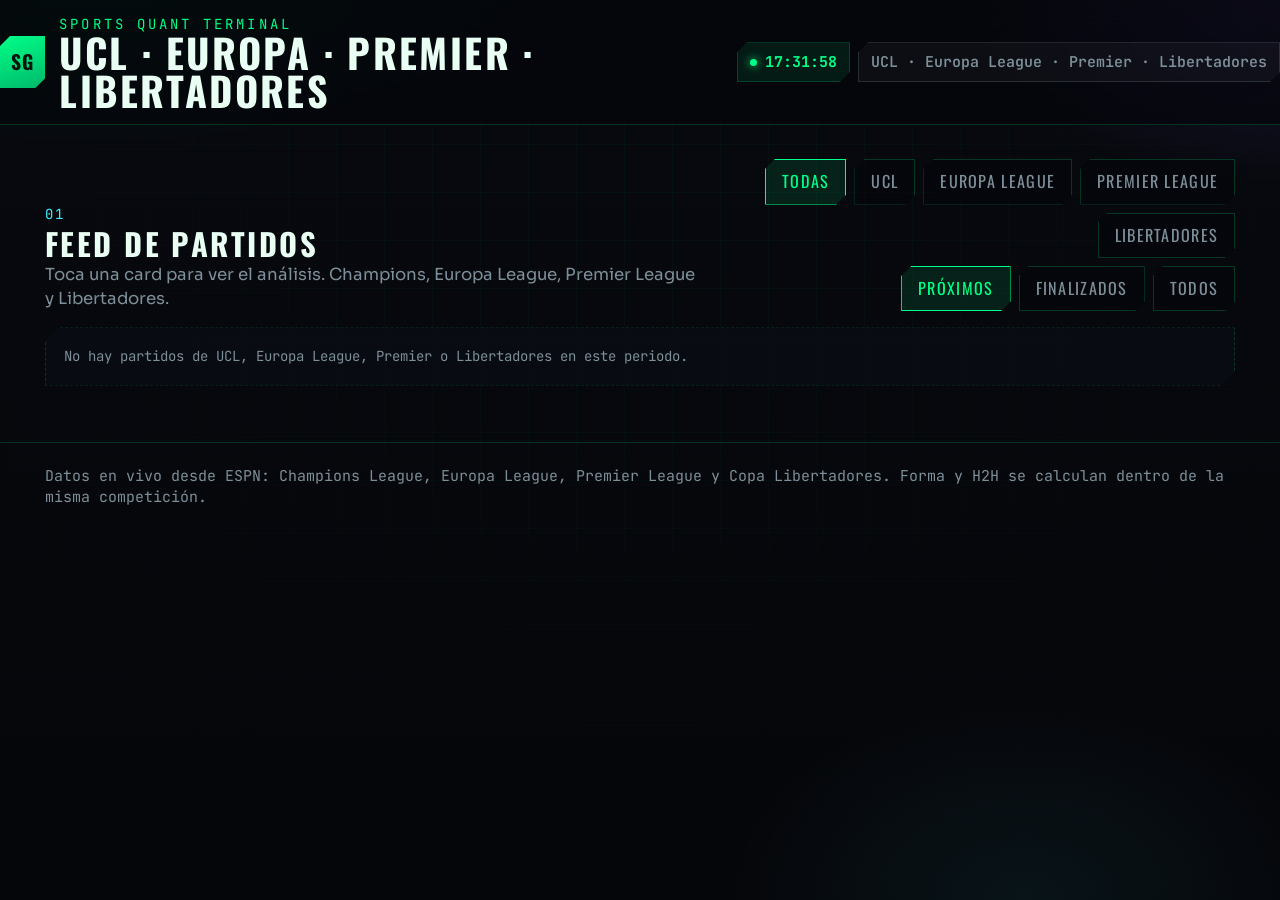
<file: index.html>
<!DOCTYPE html>
<html lang="es">
<head>
  <meta charset="UTF-8" />
  <meta name="viewport" content="width=device-width, initial-scale=1.0" />
  <meta name="theme-color" content="#05060a" />
  <title>SIGNAL · UCL · Europa · Premier · Libertadores</title>
  <link rel="preconnect" href="https://fonts.googleapis.com" />
  <link rel="preconnect" href="https://fonts.gstatic.com" crossorigin />
  <link href="https://fonts.googleapis.com/css2?family=JetBrains+Mono:wght@400;600;700&family=Oswald:wght@500;600;700&family=Sora:wght@400;500;600&display=swap" rel="stylesheet" />
  <link rel="stylesheet" href="styles.css" />
</head>
<body class="is-feed">
  <div class="fx-grid" aria-hidden="true"></div>
  <div class="fx-scan" aria-hidden="true"></div>

  <header class="app-header">
    <div class="wrap header-inner">
      <div class="brand">
        <div class="brand-mark" aria-hidden="true">SG</div>
        <div>
          <p class="kicker">Sports Quant Terminal</p>
          <h1>UCL · Europa · Premier · Libertadores</h1>
        </div>
      </div>
      <div class="header-meta">
        <div class="season-chip"><span></span><b id="clock">--:--:--</b></div>
        <div class="season-chip dim" id="season-label">Cuatro competiciones</div>
      </div>
    </div>
  </header>

  <main class="wrap">
    <section id="feed-block" class="feed-block">
      <div class="section-title">
        <div>
          <span class="idx">01</span>
          <h2>Feed de partidos</h2>
          <p>Toca una card para ver el análisis. Champions, Europa League, Premier League y Libertadores.</p>
        </div>
        <div class="feed-controls">
          <div class="feed-toolbar" role="tablist">
            <button type="button" class="league-tab active" data-league="all">Todas</button>
            <button type="button" class="league-tab" data-league="ucl">UCL</button>
            <button type="button" class="league-tab" data-league="uel">Europa League</button>
            <button type="button" class="league-tab" data-league="epl">Premier League</button>
            <button type="button" class="league-tab" data-league="lib">Libertadores</button>
          </div>
          <div class="feed-toolbar" role="tablist">
            <button type="button" class="feed-tab active" data-feed="upcoming">Próximos</button>
            <button type="button" class="feed-tab" data-feed="finished">Finalizados</button>
            <button type="button" class="feed-tab" data-feed="all">Todos</button>
          </div>
        </div>
      </div>
      <div id="fixtures"></div>
    </section>

    <section id="detail-view" class="detail-view">
      <div class="back-bar">
        <button type="button" id="back-feed" class="back-btn">← Volver al feed</button>
      </div>

      <section class="next-card" id="next-match" aria-live="polite"></section>
      <section class="result-card" id="result-panel" hidden></section>

      <section>
        <div class="section-title">
          <div>
            <span class="idx">02</span>
            <h2>Forma reciente</h2>
            <p>Últimos 5 · cápsulas W/D/L + barra de rendimiento</p>
          </div>
        </div>
        <div id="form" class="form-grid"></div>
      </section>

      <section class="h2h-card">
        <div class="section-title">
          <div>
            <span class="idx">03</span>
            <h2>Historial directo</h2>
            <p id="h2h-caption">Enfrentamientos previos del cruce seleccionado</p>
          </div>
        </div>
        <div id="h2h"></div>
      </section>

      <section class="pred-section">
        <div class="section-title">
          <div>
            <span class="idx">04</span>
            <h2>Modelos predictivos</h2>
            <p>Dixon-Coles · ELO 60/40 · Poisson ambos 2+</p>
          </div>
        </div>
        <div id="predictions" class="pred-grid"></div>
      </section>

      <section class="more-block">
        <div class="section-title">
          <div>
            <span class="idx">05</span>
            <h2>Más partidos</h2>
            <p>Sigue viendo el feed abajo y cambia de cruce sin volver</p>
          </div>
        </div>
        <div id="more-fixtures" class="more-rail"></div>
      </section>
    </section>
  </main>

  <footer>
    <div class="wrap">
      Datos en vivo desde ESPN: Champions League, Europa League, Premier League y Copa Libertadores. Forma y H2H se calculan dentro de la misma competición.
    </div>
  </footer>

  <script src="predicciones.js"></script>
  <script src="app.js"></script>
</body>
</html>
</file>
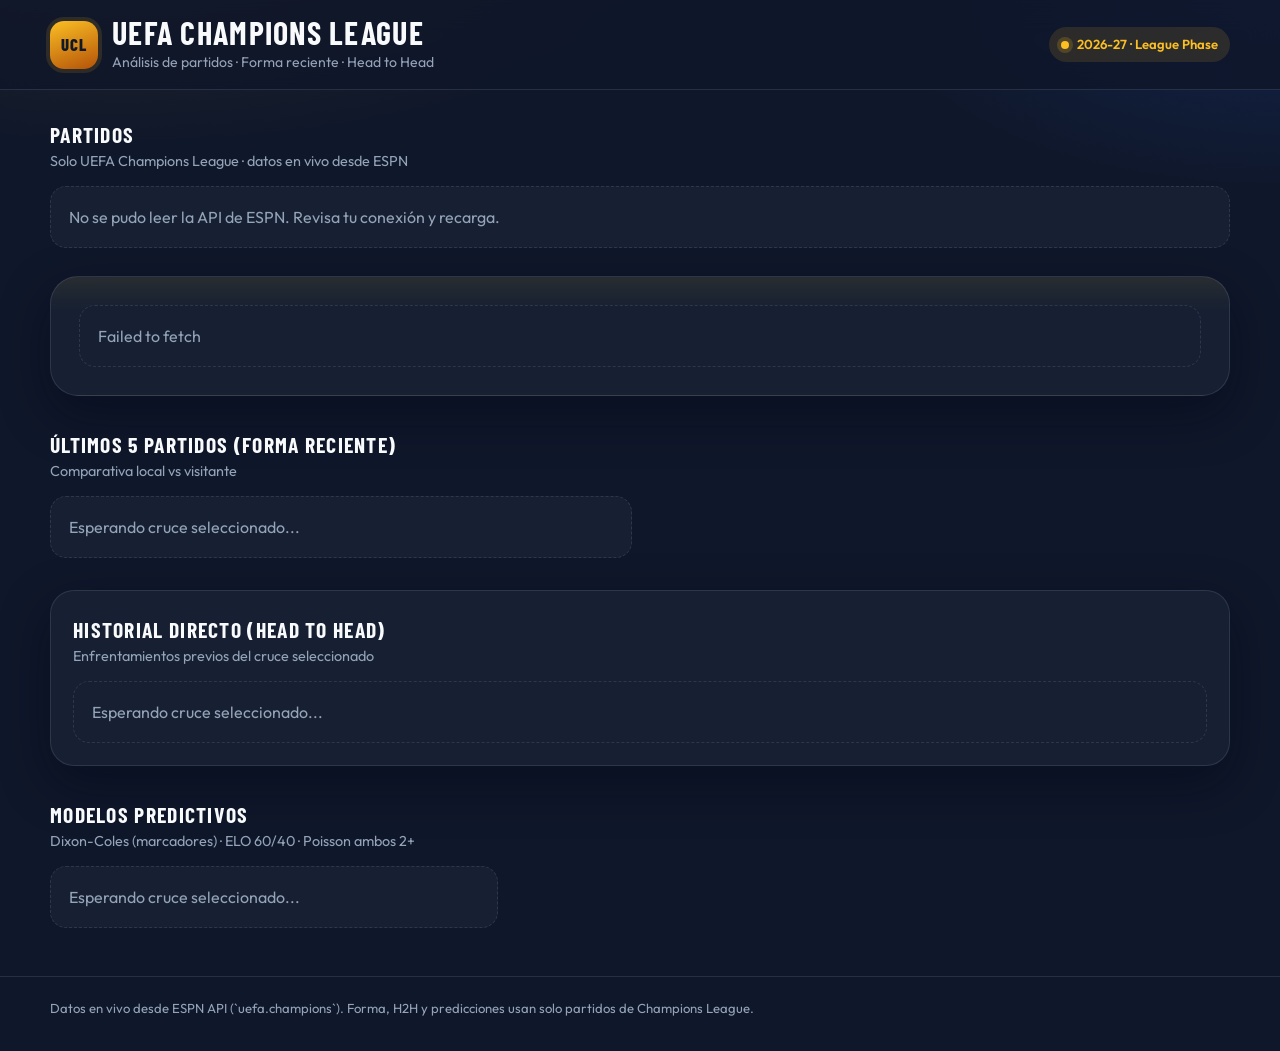
<file: html/index.html>
<!DOCTYPE html>
<html lang="es">
<head>
  <meta charset="UTF-8" />
  <meta name="viewport" content="width=device-width, initial-scale=1.0" />
  <meta name="theme-color" content="#0f172a" />
  <title>Champions League · Análisis de Partidos</title>
  <link rel="preconnect" href="https://fonts.googleapis.com" />
  <link rel="preconnect" href="https://fonts.gstatic.com" crossorigin />
  <link href="https://fonts.googleapis.com/css2?family=Barlow+Condensed:wght@600;700;800&family=Outfit:wght@400;500;600;700&display=swap" rel="stylesheet" />
  <link rel="stylesheet" href="../css/styles.css" />
</head>
<body>
  <header class="app-header">
    <div class="wrap header-inner">
      <div class="brand">
        <div class="brand-mark" aria-hidden="true">UCL</div>
        <div>
          <h1>UEFA Champions League</h1>
          <p>Análisis de partidos · Forma reciente · Head to Head</p>
        </div>
      </div>
      <div class="season-chip"><span></span> 2026-27 · League Phase</div>
    </div>
  </header>

  <main class="wrap">
    <section>
      <div class="section-title">
        <div>
          <h2>Partidos</h2>
          <p>Solo UEFA Champions League · datos en vivo desde ESPN</p>
        </div>
      </div>
      <div id="fixtures" class="fixtures-row"></div>
    </section>

    <section class="next-card" id="next-match" aria-live="polite"></section>
    <section class="result-card" id="result-panel" hidden></section>

    <section>
      <div class="section-title">
        <div>
          <h2>Últimos 5 partidos (forma reciente)</h2>
          <p>Comparativa local vs visitante</p>
        </div>
      </div>
      <div id="form" class="form-grid"></div>
    </section>

    <section class="h2h-card">
      <div class="section-title">
        <div>
          <h2>Historial directo (Head to Head)</h2>
          <p id="h2h-caption">Enfrentamientos previos del cruce seleccionado</p>
        </div>
      </div>
      <div id="h2h"></div>
    </section>

    <section class="pred-section">
      <div class="section-title">
        <div>
          <h2>Modelos predictivos</h2>
          <p>Dixon-Coles (marcadores) · ELO 60/40 · Poisson ambos 2+</p>
        </div>
      </div>
      <div id="predictions" class="pred-grid"></div>
    </section>
  </main>

  <footer>
    <div class="wrap">
      Datos en vivo desde ESPN API (`uefa.champions`). Forma, H2H y predicciones usan solo partidos de Champions League.
    </div>
  </footer>

  <script src="../javascript/predicciones.js"></script>
  <script src="../javascript/app.js"></script>
</body>
</html>
</file>
<file: styles.css>
:root {
  --void: #05060a;
  --abyss: #07090e;
  --panel: rgba(10, 14, 22, 0.72);
  --panel-2: rgba(14, 18, 28, 0.88);
  --line: rgba(0, 255, 136, 0.18);
  --line-hot: rgba(255, 61, 110, 0.45);
  --neon: #00ff88;
  --neon-2: #3df0ff;
  --volt: #ffee00;
  --violet: #8b5cff;
  --hot: #ff3d6e;
  --text: #e9fff4;
  --muted: #7d8f99;
  --win: #00ff88;
  --draw: #ffee00;
  --loss: #ff3d6e;
  --mono: "JetBrains Mono", ui-monospace, monospace;
  --display: "Oswald", Impact, sans-serif;
  --ui: "Sora", system-ui, sans-serif;
  --cut: polygon(14px 0, 100% 0, 100% calc(100% - 14px), calc(100% - 14px) 100%, 0 100%, 0 14px);
  --cut-sm: polygon(10px 0, 100% 0, 100% calc(100% - 10px), calc(100% - 10px) 100%, 0 100%, 0 10px);
}

* {
  box-sizing: border-box;
  margin: 0;
  padding: 0;
}

html {
  font-size: 17px;
}

html, body {
  min-height: 100%;
}

body {
  font-family: var(--ui);
  color: var(--text);
  background: var(--void);
  line-height: 1.45;
  overflow-x: hidden;
}

body.is-feed .detail-view {
  display: none;
}

body.is-detail .feed-block {
  display: none;
}

body.is-detail header.app-header {
  display: none;
}

.detail-view {
  scroll-margin-top: 88px;
}

.back-bar {
  position: sticky;
  top: 0;
  z-index: 30;
  margin: 0 -4px 16px;
  padding: 10px 4px 12px;
  background: rgba(5, 6, 10, 0.92);
  backdrop-filter: blur(18px);
}

.back-btn {
  min-height: 48px;
  padding: 12px 18px;
  clip-path: var(--cut-sm);
  border: 1px solid var(--line);
  background: rgba(0, 255, 136, 0.12);
  color: var(--neon);
  font-family: var(--display);
  font-size: 1rem;
  letter-spacing: 0.08em;
  text-transform: uppercase;
  transition: transform 0.18s ease, box-shadow 0.18s ease;
}

.back-btn:hover,
.back-btn:focus-visible {
  transform: translateX(-4px);
  box-shadow: 0 0 18px rgba(0, 255, 136, 0.25);
}

.more-block {
  margin-top: 36px;
}

.more-rail {
  display: flex;
  gap: 14px;
  overflow-x: auto;
  scroll-snap-type: x mandatory;
  padding: 4px 2px 12px;
  -webkit-overflow-scrolling: touch;
}

.more-rail .fixture-chip {
  flex: 0 0 min(78vw, 300px);
  width: min(78vw, 300px);
  scroll-snap-align: start;
}

.fx-grid {
  position: fixed;
  inset: 0;
  pointer-events: none;
  z-index: 0;
  background:
    radial-gradient(900px 420px at 8% -8%, rgba(0, 255, 136, 0.1), transparent 52%),
    radial-gradient(700px 380px at 100% 0%, rgba(139, 92, 255, 0.16), transparent 48%),
    radial-gradient(600px 400px at 80% 100%, rgba(61, 240, 255, 0.06), transparent 50%),
    linear-gradient(var(--abyss), var(--void));
}

.fx-grid::after {
  content: "";
  position: absolute;
  inset: 0;
  background-image:
    linear-gradient(rgba(0, 255, 136, 0.035) 1px, transparent 1px),
    linear-gradient(90deg, rgba(0, 255, 136, 0.035) 1px, transparent 1px);
  background-size: 48px 48px;
  mask-image: radial-gradient(circle at 50% 20%, #000 0%, transparent 78%);
}

.fx-scan {
  position: fixed;
  inset: 0;
  pointer-events: none;
  z-index: 1;
  background: repeating-linear-gradient(
    to bottom,
    rgba(255, 255, 255, 0.015) 0 1px,
    transparent 1px 4px
  );
  mix-blend-mode: overlay;
}

img {
  max-width: 100%;
  display: block;
}

button {
  font: inherit;
  color: inherit;
  background: none;
  border: 0;
  cursor: pointer;
}

.wrap {
  width: 100%;
  max-width: none;
  margin: 0 auto;
  padding-inline: clamp(20px, 3.5vw, 56px);
  position: relative;
  z-index: 2;
}

header.app-header {
  position: sticky;
  top: 0;
  z-index: 20;
  backdrop-filter: blur(22px) saturate(1.4);
  background: rgba(5, 6, 10, 0.72);
  border-bottom: 1px solid var(--line);
}

.header-inner {
  display: flex;
  align-items: center;
  justify-content: space-between;
  gap: 16px;
  padding: 14px 0;
}

.brand {
  display: flex;
  align-items: center;
  gap: 14px;
}

.brand-mark {
  width: 52px;
  height: 52px;
  display: grid;
  place-items: center;
  clip-path: var(--cut-sm);
  background: linear-gradient(160deg, var(--neon), #00b86b);
  color: #04140c;
  font-family: var(--display);
  font-weight: 700;
  font-size: 1.15rem;
  letter-spacing: 0.06em;
  box-shadow: 0 0 24px rgba(0, 255, 136, 0.35);
}

.kicker {
  font-family: var(--mono);
  font-size: 0.82rem;
  letter-spacing: 0.22em;
  text-transform: uppercase;
  color: var(--neon);
}

.brand h1 {
  font-family: var(--display);
  font-size: clamp(1.7rem, 3.2vw, 2.35rem);
  letter-spacing: 0.06em;
  text-transform: uppercase;
  line-height: 0.95;
}

.header-meta {
  display: flex;
  gap: 8px;
  align-items: center;
}

.season-chip {
  display: inline-flex;
  align-items: center;
  gap: 8px;
  padding: 8px 12px;
  clip-path: var(--cut-sm);
  background: rgba(0, 255, 136, 0.08);
  border: 1px solid var(--line);
  color: var(--neon);
  font-family: var(--mono);
  font-size: 0.88rem;
  font-weight: 600;
  white-space: nowrap;
}

.season-chip.dim {
  color: var(--muted);
  border-color: rgba(125, 143, 153, 0.25);
  background: rgba(255, 255, 255, 0.03);
}

.season-chip span {
  width: 7px;
  height: 7px;
  border-radius: 50%;
  background: var(--neon);
  box-shadow: 0 0 10px var(--neon);
  animation: pulse 1.8s ease-in-out infinite;
}

@keyframes pulse {
  0%, 100% { opacity: 1; transform: scale(1); }
  50% { opacity: 0.45; transform: scale(0.7); }
}

main {
  padding: 26px 0 56px;
}

.section-title {
  display: flex;
  align-items: end;
  justify-content: space-between;
  gap: 12px;
  margin: 8px 0 16px;
}

.section-title h2 {
  font-family: var(--display);
  text-transform: uppercase;
  letter-spacing: 0.08em;
  font-size: clamp(1.55rem, 2.4vw, 1.9rem);
  line-height: 1;
}

.section-title p {
  color: var(--muted);
  font-size: 0.98rem;
  margin-top: 4px;
}

.idx {
  display: inline-block;
  font-family: var(--mono);
  font-size: 0.82rem;
  color: var(--neon-2);
  letter-spacing: 0.18em;
  margin-bottom: 4px;
}

.feed-controls {
  display: flex;
  flex-direction: column;
  align-items: flex-end;
  gap: 8px;
}

.feed-toolbar {
  display: flex;
  flex-wrap: wrap;
  gap: 8px;
  justify-content: flex-end;
}

.feed-tab,
.league-tab {
  padding: 10px 16px;
  clip-path: var(--cut-sm);
  border: 1px solid rgba(0, 255, 136, 0.2);
  background: rgba(5, 6, 10, 0.45);
  color: var(--muted);
  font-family: var(--display);
  letter-spacing: 0.08em;
  text-transform: uppercase;
  font-size: 0.95rem;
  transition: border-color 0.18s ease, color 0.18s ease, background 0.18s ease;
}

.feed-tab:hover,
.feed-tab.active,
.league-tab:hover,
.league-tab.active {
  color: var(--neon);
  border-color: var(--neon);
  background: rgba(0, 255, 136, 0.1);
}

.league-tab[data-league="epl"].active,
.league-tab[data-league="epl"]:hover {
  color: var(--violet);
  border-color: var(--violet);
  background: rgba(139, 92, 255, 0.12);
}

.league-tab[data-league="lib"].active,
.league-tab[data-league="lib"]:hover {
  color: var(--volt);
  border-color: var(--volt);
  background: rgba(255, 238, 0, 0.1);
}

.league-tab[data-league="uel"].active,
.league-tab[data-league="uel"]:hover {
  color: #ff8a3d;
  border-color: #ff8a3d;
  background: rgba(255, 138, 61, 0.12);
}

.chip-league.epl { color: var(--violet); }
.chip-league.lib { color: var(--volt); }
.chip-league.ucl { color: var(--neon); }
.chip-league.uel { color: #ff8a3d; }

.jornada {
  margin-bottom: 28px;
}

.jornada h3 {
  font-family: var(--mono);
  font-size: 0.92rem;
  letter-spacing: 0.08em;
  text-transform: uppercase;
  color: var(--neon-2);
  margin-bottom: 12px;
}

.fixtures-grid {
  display: grid;
  grid-template-columns: repeat(auto-fill, minmax(min(100%, 320px), 1fr));
  gap: 16px 18px;
  position: relative;
  z-index: 5;
}

.state-box {
  width: 100%;
  padding: 18px;
  clip-path: var(--cut);
  background: var(--panel);
  border: 1px dashed var(--line);
  color: var(--muted);
  font-family: var(--mono);
  font-size: 0.82rem;
}

.badge img {
  width: 68%;
  height: 68%;
  object-fit: contain;
}

.muted {
  color: var(--muted);
  margin-top: 10px;
}

.fixture-chip {
  text-align: left;
  padding: 18px 18px 16px;
  min-height: 132px;
  width: 100%;
  clip-path: var(--cut-sm);
  background: var(--panel-2);
  border: 1px solid rgba(0, 255, 136, 0.14);
  position: relative;
  overflow: hidden;
  display: flex;
  flex-direction: column;
  gap: 6px;
  transition: transform 0.22s ease, border-color 0.22s ease, box-shadow 0.22s ease;
}

.chip-league {
  font-family: var(--mono);
  font-size: 0.78rem;
  letter-spacing: 0.14em;
  text-transform: uppercase;
  color: var(--neon);
}

.fixture-chip::before {
  content: "";
  position: absolute;
  top: 0;
  left: 0;
  width: 3px;
  height: 100%;
  background: var(--neon);
  transform: scaleY(0.35);
  transform-origin: top;
  transition: transform 0.22s ease;
}

.fixture-chip:hover,
.fixture-chip:focus-visible {
  transform: translate3d(4px, -5px, 0);
  border-color: var(--neon);
  box-shadow: 0 16px 32px rgba(0, 0, 0, 0.35), 0 0 24px rgba(0, 255, 136, 0.12);
}

.fixture-chip:hover::before,
.fixture-chip.active::before {
  transform: scaleY(1);
}

.fixture-chip.active {
  background: linear-gradient(180deg, rgba(0, 255, 136, 0.12), var(--panel-2));
  border-color: var(--neon);
  box-shadow: 0 0 0 1px rgba(0, 255, 136, 0.2), 0 0 28px rgba(0, 255, 136, 0.12);
}

.fixture-chip.finished {
  background: linear-gradient(180deg, rgba(255, 61, 110, 0.18), #12080c);
  border-color: var(--line-hot);
}

.fixture-chip.finished::before {
  background: var(--hot);
}

.fixture-chip.finished.active {
  box-shadow: 0 0 0 1px rgba(255, 61, 110, 0.35);
}

.fixture-chip.finished small,
.fixture-chip.finished em {
  color: #ff9ab3;
}

.fixture-chip em {
  display: block;
  margin-top: auto;
  font-size: 0.95rem;
  font-style: normal;
  font-family: var(--mono);
  font-weight: 700;
  color: var(--neon);
}

.fixture-chip em.live-slot {
  color: var(--volt);
}

.fixture-chip small {
  display: block;
  color: var(--muted);
  font-family: var(--mono);
  font-size: 0.82rem;
  letter-spacing: 0.06em;
}

.fixture-chip strong {
  display: block;
  font-family: var(--display);
  font-size: 1.28rem;
  letter-spacing: 0.05em;
  text-transform: uppercase;
}

.panel-shell {
  position: relative;
  clip-path: var(--cut);
  background:
    linear-gradient(180deg, rgba(0, 255, 136, 0.08), transparent 30%),
    var(--panel);
  border: 1px solid var(--line);
  backdrop-filter: blur(18px) saturate(1.25);
  box-shadow:
    0 24px 50px rgba(0, 0, 0, 0.4),
    inset 0 1px 0 rgba(255, 255, 255, 0.05);
}

.next-card,
.result-card,
.h2h-card,
.form-card,
.pred-card {
  clip-path: var(--cut);
  background:
    linear-gradient(180deg, rgba(0, 255, 136, 0.07), transparent 32%),
    var(--panel);
  border: 1px solid var(--line);
  backdrop-filter: blur(18px) saturate(1.2);
  box-shadow: 0 22px 48px rgba(0, 0, 0, 0.42);
  padding: 24px;
}

.next-card {
  margin-bottom: 18px;
  padding: 28px;
}

.next-card.is-finished,
.result-card {
  background:
    linear-gradient(180deg, rgba(255, 61, 110, 0.16), var(--panel));
  border-color: var(--line-hot);
}

.result-card {
  margin: 0 0 22px;
}

.next-meta,
.result-meta {
  display: flex;
  flex-wrap: wrap;
  gap: 10px;
  margin-bottom: 20px;
}

.pill {
  display: inline-flex;
  align-items: center;
  gap: 8px;
  padding: 6px 11px;
  clip-path: var(--cut-sm);
  background: rgba(255, 255, 255, 0.04);
  color: var(--muted);
  font-family: var(--mono);
  font-size: 0.84rem;
  letter-spacing: 0.08em;
  text-transform: uppercase;
}

.pill.gold {
  background: rgba(0, 255, 136, 0.1);
  color: var(--neon);
}

.pill.red {
  background: rgba(255, 61, 110, 0.14);
  color: #ff9ab3;
}

.result-score {
  display: flex;
  align-items: center;
  justify-content: center;
  gap: 18px;
  font-family: var(--display);
}

.result-score b {
  font-family: var(--mono);
  font-size: clamp(2.6rem, 6vw, 3.6rem);
  letter-spacing: 0.08em;
  line-height: 1;
  color: var(--volt);
  text-shadow: 0 0 18px rgba(255, 238, 0, 0.25);
}

.result-score strong {
  font-size: 1.5rem;
  letter-spacing: 0.06em;
  text-transform: uppercase;
}

.result-winner {
  text-align: center;
  margin: 12px 0 18px;
  color: var(--muted);
  font-family: var(--mono);
  font-size: 0.82rem;
}

.result-compare {
  display: grid;
  grid-template-columns: 1fr 1fr 1fr;
  gap: 12px;
}

.result-compare article {
  background: rgba(5, 6, 10, 0.45);
  border: 1px solid var(--line);
  clip-path: var(--cut-sm);
  padding: 14px;
}

.result-compare label {
  display: block;
  color: var(--muted);
  font-family: var(--mono);
  font-size: 0.68rem;
  text-transform: uppercase;
  letter-spacing: 0.1em;
  margin-bottom: 6px;
}

.result-compare strong {
  display: block;
  margin-bottom: 8px;
  font-family: var(--display);
  letter-spacing: 0.04em;
  text-transform: uppercase;
}

.matchup {
  display: grid;
  grid-template-columns: 1fr auto 1fr;
  align-items: center;
  gap: 18px;
}

.team {
  display: flex;
  flex-direction: column;
  align-items: center;
  text-align: center;
  gap: 10px;
}

.badge {
  width: 96px;
  height: 96px;
  clip-path: polygon(50% 0%, 93% 25%, 93% 75%, 50% 100%, 7% 75%, 7% 25%);
  display: grid;
  place-items: center;
  font-family: var(--display);
  font-weight: 700;
  font-size: 1.5rem;
  letter-spacing: 0.04em;
  border: 0;
  box-shadow: 0 0 28px rgba(0, 255, 136, 0.18);
}

.team h3 {
  font-family: var(--display);
  font-size: clamp(1.35rem, 3vw, 2rem);
  text-transform: uppercase;
  letter-spacing: 0.05em;
  line-height: 1;
}

.team span {
  color: var(--muted);
  font-family: var(--mono);
  font-size: 0.72rem;
  letter-spacing: 0.12em;
  text-transform: uppercase;
}

.vs-block {
  display: grid;
  place-items: center;
  gap: 6px;
}

.vs {
  width: 62px;
  height: 62px;
  clip-path: polygon(50% 0%, 100% 50%, 50% 100%, 0 50%);
  display: grid;
  place-items: center;
  background: #05060a;
  color: var(--volt);
  font-family: var(--display);
  font-weight: 700;
  font-size: 1.25rem;
  letter-spacing: 0.08em;
  box-shadow: 0 0 0 1px rgba(255, 238, 0, 0.45), 0 0 22px rgba(255, 238, 0, 0.2);
}

.vs-block small {
  color: var(--muted);
  font-family: var(--mono);
  font-size: 0.68rem;
  text-transform: uppercase;
  letter-spacing: 0.16em;
}

.venue-row {
  display: grid;
  grid-template-columns: repeat(3, minmax(0, 1fr));
  gap: 12px;
  margin-top: 26px;
}

.venue-box {
  background: rgba(5, 6, 10, 0.5);
  border: 1px solid var(--line);
  clip-path: var(--cut-sm);
  padding: 14px 16px;
}

.venue-box label {
  display: block;
  color: var(--muted);
  font-family: var(--mono);
  font-size: 0.68rem;
  text-transform: uppercase;
  letter-spacing: 0.1em;
  margin-bottom: 4px;
}

.venue-box strong {
  font-size: 0.95rem;
}

.form-grid {
  display: grid;
  grid-template-columns: 1fr 1fr;
  gap: 16px;
  margin-bottom: 32px;
}

.form-card {
  min-width: 0;
  padding: 20px;
}

.form-head {
  display: flex;
  align-items: center;
  justify-content: space-between;
  gap: 10px;
  margin-bottom: 12px;
}

.form-head h3 {
  font-family: var(--display);
  text-transform: uppercase;
  letter-spacing: 0.05em;
  font-size: 1.15rem;
}

.form-pills {
  display: flex;
  gap: 7px;
}

.streak-bar {
  height: 6px;
  margin-bottom: 14px;
  background: rgba(255, 255, 255, 0.06);
  overflow: hidden;
  clip-path: var(--cut-sm);
}

.streak-bar i {
  display: block;
  height: 100%;
  background: linear-gradient(90deg, var(--neon), var(--neon-2));
  box-shadow: 0 0 12px var(--neon);
}

.result {
  width: 30px;
  height: 30px;
  clip-path: polygon(50% 0%, 100% 25%, 100% 75%, 50% 100%, 0% 75%, 0% 25%);
  display: grid;
  place-items: center;
  font-family: var(--mono);
  font-size: 0.68rem;
  font-weight: 700;
  letter-spacing: 0.02em;
  flex-shrink: 0;
  transition: transform 0.18s ease, filter 0.18s ease;
}

.result:hover {
  transform: scale(1.12);
}

.result.W {
  background: rgba(0, 255, 136, 0.16);
  color: var(--win);
  box-shadow: 0 0 12px rgba(0, 255, 136, 0.35);
}

.result.D {
  background: rgba(255, 238, 0, 0.14);
  color: var(--draw);
  box-shadow: 0 0 12px rgba(255, 238, 0, 0.28);
}

.result.L {
  background: rgba(255, 61, 110, 0.16);
  color: var(--loss);
  box-shadow: 0 0 12px rgba(255, 61, 110, 0.32);
}

.form-list {
  display: grid;
  gap: 8px;
}

.form-item {
  display: grid;
  grid-template-columns: auto 1fr auto;
  align-items: center;
  gap: 10px;
  padding: 11px;
  clip-path: var(--cut-sm);
  background: rgba(5, 6, 10, 0.45);
  border: 1px solid rgba(0, 255, 136, 0.1);
  transition: border-color 0.18s ease, transform 0.18s ease;
}

.form-item:hover {
  border-color: var(--neon);
  transform: translateX(4px);
}

.form-item .opp {
  min-width: 0;
}

.form-item .opp strong,
.form-item .score {
  display: block;
  white-space: nowrap;
  overflow: hidden;
  text-overflow: ellipsis;
}

.form-item small {
  color: var(--muted);
  font-size: 0.72rem;
  font-family: var(--mono);
}

.score {
  font-family: var(--mono);
  font-size: 1.05rem;
  letter-spacing: 0.04em;
  color: var(--neon-2);
}

.h2h-card {
  padding: 22px;
}

.h2h-summary {
  display: grid;
  grid-template-columns: 1fr auto 1fr;
  gap: 16px;
  align-items: center;
  margin: 8px 0 18px;
}

.stat-box {
  background: rgba(5, 6, 10, 0.5);
  border: 1px solid var(--line);
  clip-path: var(--cut-sm);
  padding: 14px;
  text-align: center;
}

.stat-box b {
  display: block;
  font-family: var(--mono);
  font-size: 2rem;
  line-height: 1;
  color: var(--neon);
}

.stat-box span {
  color: var(--muted);
  font-size: 0.78rem;
}

.balance {
  width: 100%;
  height: 8px;
  overflow: hidden;
  display: flex;
  background: rgba(255, 255, 255, 0.06);
  clip-path: var(--cut-sm);
}

.balance i {
  display: block;
  height: 100%;
}

.balance .home { background: var(--neon); }
.balance .draw { background: var(--volt); }
.balance .away { background: var(--violet); }

.table-wrap {
  overflow-x: auto;
}

table {
  width: 100%;
  border-collapse: collapse;
  min-width: 640px;
}

th, td {
  text-align: left;
  padding: 13px 12px;
  border-bottom: 1px solid rgba(0, 255, 136, 0.1);
  font-size: 0.9rem;
}

th {
  color: var(--muted);
  font-family: var(--mono);
  font-size: 0.68rem;
  text-transform: uppercase;
  letter-spacing: 0.12em;
  font-weight: 600;
}

tbody tr {
  transition: background 0.18s ease;
}

tbody tr:hover {
  background: rgba(0, 255, 136, 0.05);
}

.winner {
  display: inline-flex;
  align-items: center;
  padding: 4px 10px;
  clip-path: var(--cut-sm);
  font-size: 0.74rem;
  font-weight: 600;
}

.winner.home { background: rgba(0, 255, 136, 0.12); color: var(--neon); }
.winner.away { background: rgba(139, 92, 255, 0.16); color: #c4b5ff; }
.winner.draw { background: rgba(255, 238, 0, 0.12); color: var(--volt); }

.pred-section {
  margin-top: 32px;
}

.pred-grid {
  display: grid;
  grid-template-columns: 1.15fr 0.95fr 0.85fr;
  gap: 16px;
}

.pred-card {
  padding: 22px;
  transition: transform 0.22s ease, border-color 0.22s ease;
}

.pred-card:hover {
  transform: translateY(-4px);
  border-color: var(--neon);
}

.pred-card.featured {
  background:
    linear-gradient(180deg, rgba(139, 92, 255, 0.14), transparent 42%),
    var(--panel);
  border-color: rgba(139, 92, 255, 0.4);
}

.pred-card h3 {
  font-family: var(--display);
  text-transform: uppercase;
  letter-spacing: 0.06em;
  font-size: 1.18rem;
}

.pred-card > p,
.poisson-box small {
  color: var(--muted);
  font-size: 0.82rem;
  margin-top: 4px;
  font-family: var(--mono);
}

.pred-bars {
  display: grid;
  gap: 14px;
  margin-top: 18px;
}

.pred-bars div {
  display: grid;
  grid-template-columns: 1fr auto;
  gap: 6px 10px;
  align-items: center;
}

.pred-bars span {
  color: var(--muted);
  font-size: 0.78rem;
  font-family: var(--mono);
  letter-spacing: 0.06em;
  text-transform: uppercase;
}

.pred-bars strong {
  font-family: var(--mono);
  font-size: 1.05rem;
  color: var(--neon);
}

.pred-bars i {
  grid-column: 1 / -1;
  height: 6px;
  clip-path: var(--cut-sm);
  background: var(--neon);
  box-shadow: 0 0 10px rgba(0, 255, 136, 0.45);
}

.pred-bars i.draw { background: var(--volt); box-shadow: 0 0 10px rgba(255, 238, 0, 0.35); }
.pred-bars i.away { background: var(--violet); box-shadow: 0 0 10px rgba(139, 92, 255, 0.4); }

.dc-meta {
  display: flex;
  flex-wrap: wrap;
  gap: 10px 16px;
  margin-top: 16px;
  color: var(--muted);
  font-size: 0.8rem;
  font-family: var(--mono);
}

.dc-meta b {
  color: var(--text);
  font-weight: 700;
}

.score-list {
  list-style: none;
  display: grid;
  gap: 8px;
  margin-top: 16px;
}

.score-list li {
  display: grid;
  grid-template-columns: 22px 1fr auto;
  align-items: center;
  gap: 8px;
  padding: 8px 10px;
  clip-path: var(--cut-sm);
  background: rgba(5, 6, 10, 0.5);
  border: 1px solid rgba(0, 255, 136, 0.12);
  transition: transform 0.18s ease, border-color 0.18s ease;
}

.score-list li:hover {
  transform: translateX(4px);
  border-color: var(--neon);
}

.score-list b {
  color: var(--violet);
  font-family: var(--mono);
}

.score-list strong {
  font-family: var(--mono);
  font-size: 1.1rem;
}

.score-list span {
  color: var(--muted);
  font-family: var(--mono);
  font-size: 0.82rem;
}

.poisson-box {
  margin-top: 18px;
  text-align: center;
}

.poisson-box b {
  display: block;
  font-family: var(--mono);
  font-size: 3rem;
  line-height: 1;
  color: var(--neon);
  text-shadow: 0 0 18px rgba(0, 255, 136, 0.25);
}

.sello {
  display: inline-flex;
  margin-top: 10px;
  padding: 6px 12px;
  clip-path: var(--cut-sm);
  font-family: var(--mono);
  font-size: 0.72rem;
  font-weight: 700;
  letter-spacing: 0.08em;
  text-transform: uppercase;
}

.sello.aprobado {
  background: rgba(0, 255, 136, 0.14);
  color: var(--win);
}

.sello.rechazado {
  background: rgba(255, 61, 110, 0.14);
  color: #ff9ab3;
}

footer {
  border-top: 1px solid var(--line);
  padding: 22px 0 32px;
  color: var(--muted);
  font-size: 0.88rem;
  position: relative;
  z-index: 2;
  font-family: var(--mono);
}

@media (max-width: 1100px) {
  .pred-grid {
    grid-template-columns: 1fr 1fr;
  }

  .pred-card.featured {
    grid-column: 1 / -1;
  }
}

@media (max-width: 860px) {
  .section-title {
    flex-direction: column;
    align-items: flex-start;
  }

  .feed-controls {
    align-items: flex-start;
    width: 100%;
  }

  .feed-toolbar {
    justify-content: flex-start;
  }

  .form-grid,
  .pred-grid,
  .result-compare,
  .venue-row,
  .h2h-summary {
    grid-template-columns: 1fr;
  }

  .matchup {
    grid-template-columns: 1fr;
    gap: 14px;
  }

  .header-inner {
    flex-wrap: wrap;
  }

  .brand-mark {
    width: 44px;
    height: 44px;
  }

  .badge {
    width: 72px;
    height: 72px;
    font-size: 1.15rem;
  }

  .vs {
    width: 48px;
    height: 48px;
    font-size: 1rem;
  }

  .team h3 {
    font-size: 1.15rem;
  }

  .next-card {
    padding: 20px 16px;
  }

  .back-btn {
    width: 100%;
  }

  table {
    min-width: 520px;
  }
}

@media (max-width: 560px) {
  .wrap {
    width: 100%;
    padding-inline: 16px;
  }

  .header-meta .dim {
    display: none;
  }

  .brand h1 {
    font-size: 1.35rem;
  }

  .kicker {
    font-size: 0.72rem;
  }

  .team h3 {
    font-size: 1.05rem;
  }

  .fixtures-grid {
    grid-template-columns: 1fr;
  }

  .more-rail .fixture-chip {
    flex-basis: 82vw;
    width: 82vw;
  }
}

@media (prefers-reduced-motion: reduce) {
  *, *::before, *::after {
    animation: none !important;
    transition: none !important;
  }
}
</file>
<file: css/styles.css>
:root {
  --bg: #0f172a;
  --bg-elevated: #1e293b;
  --bg-card: #162032;
  --bg-soft: #243044;
  --line: rgba(148, 163, 184, 0.18);
  --gold: #fbbf24;
  --gold-strong: #eab308;
  --gold-soft: rgba(251, 191, 36, 0.12);
  --text: #f8fafc;
  --muted: #94a3b8;
  --win: #22c55e;
  --win-soft: rgba(34, 197, 94, 0.16);
  --draw: #eab308;
  --draw-soft: rgba(234, 179, 8, 0.16);
  --loss: #ef4444;
  --loss-soft: rgba(239, 68, 68, 0.16);
  --shadow: 0 18px 50px rgba(2, 6, 23, 0.45);
  --radius: 20px;
}

* {
  box-sizing: border-box;
  margin: 0;
  padding: 0;
}

html, body {
  min-height: 100%;
}

body {
  font-family: "Outfit", system-ui, sans-serif;
  background:
    radial-gradient(1200px 500px at 10% -10%, rgba(251, 191, 36, 0.12), transparent 50%),
    radial-gradient(900px 420px at 100% 0%, rgba(37, 99, 235, 0.16), transparent 46%),
    var(--bg);
  color: var(--text);
  line-height: 1.5;
}

img {
  max-width: 100%;
  display: block;
}

button {
  font: inherit;
  color: inherit;
  background: none;
  border: 0;
  cursor: pointer;
}

.wrap {
  width: min(1180px, calc(100% - 32px));
  margin: 0 auto;
}

header.app-header {
  position: sticky;
  top: 0;
  z-index: 20;
  backdrop-filter: blur(16px);
  background: rgba(15, 23, 42, 0.82);
  border-bottom: 1px solid var(--line);
}

.header-inner {
  display: flex;
  align-items: center;
  justify-content: space-between;
  gap: 16px;
  padding: 16px 0;
}

.brand {
  display: flex;
  align-items: center;
  gap: 14px;
}

.brand-mark {
  width: 48px;
  height: 48px;
  border-radius: 14px;
  display: grid;
  place-items: center;
  background: linear-gradient(160deg, var(--gold), #b45309);
  color: #111827;
  font-family: "Barlow Condensed", sans-serif;
  font-weight: 800;
  font-size: 1.05rem;
  letter-spacing: 0.04em;
  box-shadow: 0 0 0 4px var(--gold-soft);
}

.brand h1 {
  font-family: "Barlow Condensed", sans-serif;
  font-size: clamp(1.55rem, 3vw, 2rem);
  letter-spacing: 0.04em;
  text-transform: uppercase;
  line-height: 1;
}

.brand p {
  color: var(--muted);
  font-size: 0.88rem;
  margin-top: 4px;
}

.season-chip {
  display: inline-flex;
  align-items: center;
  gap: 8px;
  padding: 8px 12px;
  border-radius: 999px;
  background: var(--gold-soft);
  color: var(--gold);
  font-size: 0.82rem;
  font-weight: 600;
  white-space: nowrap;
}

.season-chip span {
  width: 8px;
  height: 8px;
  border-radius: 50%;
  background: var(--gold);
  box-shadow: 0 0 0 4px rgba(251, 191, 36, 0.18);
}

main {
  padding: 28px 0 48px;
}

.section-title {
  display: flex;
  align-items: end;
  justify-content: space-between;
  gap: 12px;
  margin-bottom: 14px;
}

.section-title h2 {
  font-family: "Barlow Condensed", sans-serif;
  text-transform: uppercase;
  letter-spacing: 0.06em;
  font-size: 1.35rem;
}

.section-title p {
  color: var(--muted);
  font-size: 0.9rem;
}

.fixtures-row {
  display: flex;
  flex-wrap: wrap;
  gap: 12px;
  margin-bottom: 28px;
}

.state-box {
  width: 100%;
  padding: 18px;
  border-radius: 16px;
  background: var(--bg-card);
  border: 1px dashed var(--line);
  color: var(--muted);
}

.badge img {
  width: 68%;
  height: 68%;
  object-fit: contain;
}

.muted {
  color: var(--muted);
  margin-top: 10px;
}

.fixture-chip {
  text-align: left;
  padding: 14px 16px;
  border-radius: 16px;
  flex: 1 1 190px;
  max-width: 260px;
  background: var(--bg-card);
  border: 1px solid var(--line);
  transition: transform 0.2s ease, border-color 0.2s ease, background 0.2s ease;
}

.fixture-chip:hover,
.fixture-chip:focus-visible {
  transform: translateY(-2px);
  border-color: rgba(251, 191, 36, 0.5);
}

.fixture-chip.active {
  background: linear-gradient(180deg, rgba(251, 191, 36, 0.14), var(--bg-card));
  border-color: var(--gold);
  box-shadow: 0 0 0 1px rgba(251, 191, 36, 0.2);
}

.fixture-chip.finished {
  background: linear-gradient(180deg, rgba(220, 38, 38, 0.28), #1a1012);
  border-color: #ef4444;
}

.fixture-chip.finished.active {
  border-color: #f87171;
  box-shadow: 0 0 0 1px rgba(239, 68, 68, 0.35);
  background: linear-gradient(180deg, rgba(220, 38, 38, 0.38), #1a1012);
}

.fixture-chip.finished small,
.fixture-chip.finished em {
  color: #fca5a5;
}

.fixture-chip em {
  display: block;
  margin-top: 6px;
  font-size: 0.8rem;
  font-style: normal;
  font-weight: 700;
}

.fixture-chip small {
  display: block;
  color: var(--muted);
  font-size: 0.75rem;
  margin-bottom: 6px;
}

.fixture-chip strong {
  display: block;
  font-size: 0.95rem;
}

.next-card {
  background:
    linear-gradient(180deg, rgba(251, 191, 36, 0.08), transparent 28%),
    var(--bg-card);
  border: 1px solid var(--line);
  border-radius: 28px;
  padding: 28px;
  box-shadow: var(--shadow);
  margin-bottom: 32px;
}

.next-meta {
  display: flex;
  flex-wrap: wrap;
  gap: 10px;
  margin-bottom: 22px;
}

.pill {
  display: inline-flex;
  align-items: center;
  gap: 8px;
  padding: 7px 12px;
  border-radius: 999px;
  background: var(--bg-soft);
  color: var(--muted);
  font-size: 0.82rem;
  font-weight: 500;
}

.pill.gold {
  background: var(--gold-soft);
  color: var(--gold);
}

.pill.red {
  background: var(--loss-soft);
  color: #fca5a5;
}

.next-card.is-finished {
  background:
    linear-gradient(180deg, rgba(239, 68, 68, 0.14), transparent 28%),
    var(--bg-card);
  border-color: rgba(239, 68, 68, 0.45);
}

.result-card {
  background:
    linear-gradient(180deg, rgba(239, 68, 68, 0.16), var(--bg-card));
  border: 1px solid rgba(239, 68, 68, 0.45);
  border-radius: 24px;
  padding: 22px;
  margin: -16px 0 32px;
  box-shadow: var(--shadow);
}

.result-meta {
  display: flex;
  flex-wrap: wrap;
  gap: 10px;
  margin-bottom: 16px;
}

.result-score {
  display: flex;
  align-items: center;
  justify-content: center;
  gap: 16px;
  font-family: "Barlow Condensed", sans-serif;
}

.result-score b {
  font-size: clamp(2.4rem, 6vw, 3.4rem);
  letter-spacing: 0.04em;
  line-height: 1;
}

.result-score strong {
  font-size: 1.4rem;
  letter-spacing: 0.04em;
}

.result-winner {
  text-align: center;
  margin: 12px 0 18px;
  color: var(--muted);
}

.result-compare {
  display: grid;
  grid-template-columns: 1fr 1fr 1fr;
  gap: 12px;
}

.result-compare article {
  background: rgba(15, 23, 42, 0.45);
  border: 1px solid var(--line);
  border-radius: 16px;
  padding: 14px;
}

.result-compare label {
  display: block;
  color: var(--muted);
  font-size: 0.75rem;
  text-transform: uppercase;
  letter-spacing: 0.08em;
  margin-bottom: 6px;
}

.result-compare strong {
  display: block;
  margin-bottom: 8px;
}

.matchup {
  display: grid;
  grid-template-columns: 1fr auto 1fr;
  align-items: center;
  gap: 18px;
}

.team {
  display: flex;
  flex-direction: column;
  align-items: center;
  text-align: center;
  gap: 10px;
}

.badge {
  width: 92px;
  height: 92px;
  border-radius: 50%;
  display: grid;
  place-items: center;
  font-family: "Barlow Condensed", sans-serif;
  font-weight: 800;
  font-size: 1.7rem;
  letter-spacing: 0.04em;
  border: 3px solid rgba(255, 255, 255, 0.08);
  box-shadow: inset 0 0 0 6px rgba(15, 23, 42, 0.35);
}

.team h3 {
  font-family: "Barlow Condensed", sans-serif;
  font-size: clamp(1.4rem, 3vw, 2rem);
  text-transform: uppercase;
  letter-spacing: 0.04em;
  line-height: 1;
}

.team span {
  color: var(--muted);
  font-size: 0.85rem;
}

.vs-block {
  display: grid;
  place-items: center;
  gap: 6px;
}

.vs {
  width: 64px;
  height: 64px;
  border-radius: 50%;
  display: grid;
  place-items: center;
  background: #0b1220;
  border: 2px solid var(--gold);
  color: var(--gold);
  font-family: "Barlow Condensed", sans-serif;
  font-weight: 800;
  font-size: 1.4rem;
  letter-spacing: 0.08em;
}

.vs-block small {
  color: var(--muted);
  font-size: 0.75rem;
  text-transform: uppercase;
  letter-spacing: 0.12em;
}

.venue-row {
  display: grid;
  grid-template-columns: repeat(3, minmax(0, 1fr));
  gap: 12px;
  margin-top: 26px;
}

.venue-box {
  background: rgba(15, 23, 42, 0.55);
  border: 1px solid var(--line);
  border-radius: 16px;
  padding: 14px 16px;
}

.venue-box label {
  display: block;
  color: var(--muted);
  font-size: 0.75rem;
  text-transform: uppercase;
  letter-spacing: 0.08em;
  margin-bottom: 4px;
}

.venue-box strong {
  font-size: 1rem;
}

.form-grid {
  display: grid;
  grid-template-columns: 1fr 1fr;
  gap: 16px;
  margin-bottom: 32px;
}

.form-card {
  background: var(--bg-card);
  border: 1px solid var(--line);
  border-radius: var(--radius);
  padding: 20px;
  min-width: 0;
}

.form-head {
  display: flex;
  align-items: center;
  justify-content: space-between;
  gap: 10px;
  margin-bottom: 16px;
}

.form-head h3 {
  font-size: 1.05rem;
}

.form-pills {
  display: flex;
  gap: 6px;
}

.result {
  width: 28px;
  height: 28px;
  border-radius: 8px;
  display: grid;
  place-items: center;
  font-size: 0.72rem;
  font-weight: 800;
  letter-spacing: 0.02em;
  flex-shrink: 0;
}

.result.W { background: #16a34a; color: #fff; }
.result.D { background: #eab308; color: #111827; }
.result.L { background: #dc2626; color: #fff; }

.form-list {
  display: grid;
  gap: 10px;
}

.form-item {
  display: grid;
  grid-template-columns: auto 1fr auto auto;
  align-items: center;
  gap: 10px;
  padding: 12px;
  border-radius: 14px;
  background: rgba(15, 23, 42, 0.45);
  border: 1px solid var(--line);
}

.form-item .opp {
  min-width: 0;
}

.form-item .opp strong,
.form-item .score {
  display: block;
  white-space: nowrap;
  overflow: hidden;
  text-overflow: ellipsis;
}

.form-item small {
  color: var(--muted);
  font-size: 0.75rem;
}

.score {
  font-family: "Barlow Condensed", sans-serif;
  font-size: 1.2rem;
  letter-spacing: 0.04em;
}

.h2h-card {
  background: var(--bg-card);
  border: 1px solid var(--line);
  border-radius: 24px;
  padding: 22px;
  box-shadow: var(--shadow);
}

.h2h-summary {
  display: grid;
  grid-template-columns: 1fr auto 1fr;
  gap: 16px;
  align-items: center;
  margin: 8px 0 20px;
}

.stat-box {
  background: rgba(15, 23, 42, 0.5);
  border: 1px solid var(--line);
  border-radius: 16px;
  padding: 14px;
  text-align: center;
}

.stat-box b {
  display: block;
  font-family: "Barlow Condensed", sans-serif;
  font-size: 2rem;
  line-height: 1;
  color: var(--gold);
}

.stat-box span {
  color: var(--muted);
  font-size: 0.82rem;
}

.balance {
  width: 100%;
  height: 10px;
  border-radius: 999px;
  overflow: hidden;
  display: flex;
  background: var(--bg-soft);
}

.balance i {
  display: block;
  height: 100%;
}

.balance .home { background: var(--gold); }
.balance .draw { background: #64748b; }
.balance .away { background: #2563eb; }

.table-wrap {
  overflow-x: auto;
}

table {
  width: 100%;
  border-collapse: collapse;
  min-width: 640px;
}

th, td {
  text-align: left;
  padding: 13px 12px;
  border-bottom: 1px solid var(--line);
  font-size: 0.92rem;
}

th {
  color: var(--muted);
  font-size: 0.75rem;
  text-transform: uppercase;
  letter-spacing: 0.08em;
  font-weight: 600;
}

tbody tr:hover {
  background: rgba(251, 191, 36, 0.05);
}

.winner {
  display: inline-flex;
  align-items: center;
  padding: 4px 10px;
  border-radius: 999px;
  font-size: 0.78rem;
  font-weight: 600;
}

.winner.home { background: var(--gold-soft); color: var(--gold); }
.winner.away { background: rgba(37, 99, 235, 0.16); color: #93c5fd; }
.winner.draw { background: rgba(148, 163, 184, 0.16); color: #cbd5e1; }

.pred-section {
  margin-top: 32px;
}

.pred-grid {
  display: grid;
  grid-template-columns: 1.15fr 0.95fr 0.85fr;
  gap: 16px;
}

.pred-card.featured {
  background:
    linear-gradient(180deg, rgba(251, 191, 36, 0.06), transparent 42%),
    var(--bg-card);
}

.pred-card {
  background: var(--bg-card);
  border: 1px solid var(--line);
  border-radius: 24px;
  padding: 22px;
  box-shadow: var(--shadow);
}

.pred-card h3 {
  font-family: "Barlow Condensed", sans-serif;
  text-transform: uppercase;
  letter-spacing: 0.05em;
  font-size: 1.2rem;
}

.pred-card > p,
.poisson-box small {
  color: var(--muted);
  font-size: 0.85rem;
  margin-top: 4px;
}

.pred-bars {
  display: grid;
  gap: 14px;
  margin-top: 18px;
}

.pred-bars div {
  display: grid;
  grid-template-columns: 1fr auto;
  gap: 6px 10px;
  align-items: center;
}

.pred-bars span {
  color: var(--muted);
  font-size: 0.82rem;
}

.pred-bars strong {
  font-family: "Barlow Condensed", sans-serif;
  font-size: 1.15rem;
}

.pred-bars i {
  grid-column: 1 / -1;
  height: 8px;
  border-radius: 999px;
  background: var(--gold);
}

.pred-bars i.draw { background: #64748b; }
.pred-bars i.away { background: #2563eb; }

.dc-meta {
  display: flex;
  flex-wrap: wrap;
  gap: 10px 16px;
  margin-top: 16px;
  color: var(--muted);
  font-size: 0.82rem;
}

.dc-meta b {
  color: var(--text);
  font-weight: 700;
}

.score-list {
  list-style: none;
  display: grid;
  gap: 8px;
  margin-top: 16px;
}

.score-list li {
  display: grid;
  grid-template-columns: 22px 1fr auto;
  align-items: center;
  gap: 8px;
  padding: 8px 10px;
  border-radius: 12px;
  background: rgba(15, 23, 42, 0.45);
  border: 1px solid var(--line);
}

.score-list b {
  color: var(--gold);
  font-family: "Barlow Condensed", sans-serif;
}

.score-list strong {
  font-family: "Barlow Condensed", sans-serif;
  font-size: 1.15rem;
}

.score-list span {
  color: var(--muted);
  font-size: 0.85rem;
}

.poisson-box {
  margin-top: 18px;
  text-align: center;
}

.poisson-box b {
  display: block;
  font-family: "Barlow Condensed", sans-serif;
  font-size: 3rem;
  line-height: 1;
  color: var(--gold);
}

.sello {
  display: inline-flex;
  margin-top: 10px;
  padding: 6px 12px;
  border-radius: 999px;
  font-size: 0.8rem;
  font-weight: 700;
}

.sello.aprobado {
  background: var(--win-soft);
  color: var(--win);
}

.sello.rechazado {
  background: var(--loss-soft);
  color: #fca5a5;
}

footer {
  border-top: 1px solid var(--line);
  padding: 22px 0 32px;
  color: var(--muted);
  font-size: 0.82rem;
}

@media (max-width: 1100px) {
  .pred-grid {
    grid-template-columns: 1fr 1fr;
  }

  .pred-card.featured {
    grid-column: 1 / -1;
  }
}

@media (max-width: 860px) {
  .fixtures-row {
    display: flex;
    overflow-x: auto;
    padding-bottom: 4px;
  }

  .fixture-chip {
    min-width: 180px;
    flex: 1 0 180px;
  }

  .form-grid,
  .pred-grid,
  .result-compare {
    grid-template-columns: 1fr;
  }

  .header-inner {
    align-items: center;
  }

  .brand-mark {
    width: 42px;
    height: 42px;
  }

  .badge {
    width: 68px;
    height: 68px;
    font-size: 1.2rem;
  }

  .vs {
    width: 48px;
    height: 48px;
    font-size: 1.05rem;
  }

  .team h3 {
    font-size: 1.15rem;
  }

  .next-card {
    padding: 20px 16px;
  }

  table {
    min-width: 520px;
  }
}

@media (max-width: 560px) {
  .wrap {
    width: min(1180px, calc(100% - 20px));
  }

  .season-chip {
    display: none;
  }

  .venue-row,
  .h2h-summary {
    grid-template-columns: 1fr;
  }

  .team h3 {
    font-size: 1rem;
  }
}
</file>
